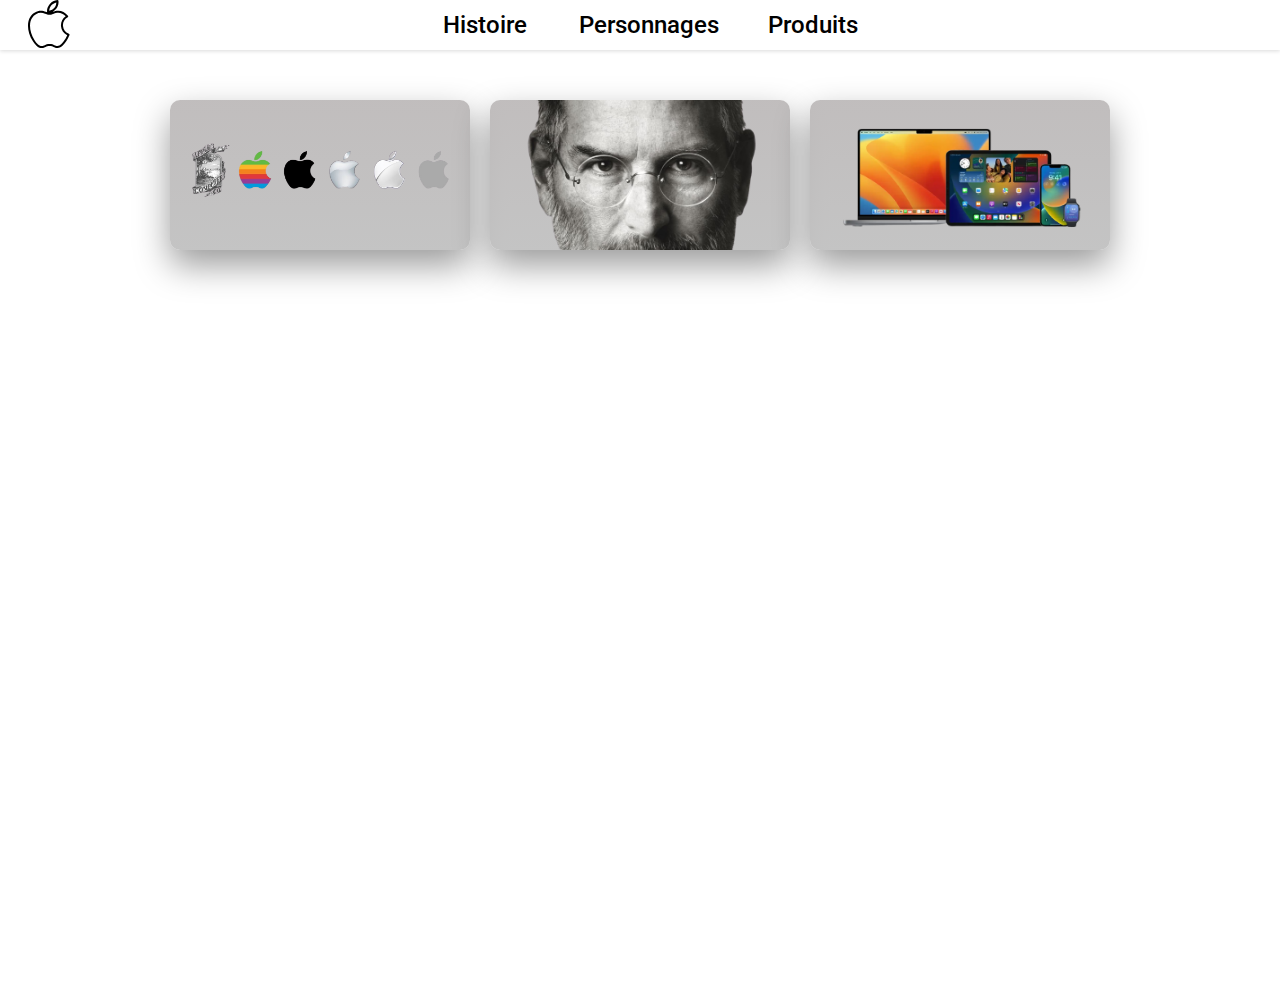
<file: index.html>
<!DOCTYPE html>
<html lang="fr">
<head>
	<meta charset="UTF-8">
	<meta http-equiv="X-UA-Compatible" content="IE=edge">
	<meta name="viewport" content="width=device-width, initial-scale=1.0">
	<!--=============== DESCRIPTION ===============-->
	<meta name="description" content="Page web de projet binôme HTML-CSS">
	<!--=============== STYLE ===============-->
	<link rel="stylesheet" href="./CSS/style.css">
	<link rel="stylesheet" href="./CSS/nav.css">
	<title>Website</title>
</head>
<body>
	<!--=============== HEADER ===============-->
	<header class="header" id="header">
		<nav class="nav container">
			<a href="index.html" class="logo"><img class="nav__logo" src="./asset/img/svg/icons8-mac-os-50.svg" alt="Logo Apple">
				
				<img src="./asset/img/png/Apple_Black/icons8-mac-os-48.png" alt="Second Logo Apple" class="nav__logo2"></a>
				
				<!--<div class="nav__language">
					<a href="./en/main-en.html" class="nav__EN active-lang">EN</a>
					<i class="uil uil-minus nav__separation"></i>
					<a href="./fr/main-fr.html" class="nav__FR">FR</a>
				</div>-->
				
			</nav>
			<nav class="nav__menu" id="nav-menu">
				<ul class="nav__list grid">
					
					<li class="nav__item">
						<a href="./HTML/histoire.html" class="nav__link">
							Histoire
						</a>
					</li>
					
					<li class="nav__item">
						<a href="./HTML/personnages.html" class="nav__link">
							Personnages
						</a>
					</li>
					
					<li class="nav__item">
						<a href="./HTML/produits.html" class="nav__link">
							Produits
						</a>
					</li>
					
				</ul>
			</nav>
			<div class="empty">
				
			</div>
		</header>
		
		<!--=============== MAIN ===============-->
		<main class="main" id="main">
			<nav class="nav__menu">
				<ul class="section menu">
					
					<!--CARD 1-->
					<li class="card history">
						<div class="card__img">
							<img src="./asset/img/png/logo.png" alt="presentation des logo historique de la marque a la pomme" width="300" class="">
						</div>
						<a href="./histoire.html"><section class="card__info">
							<h2 class="card__title">Histoire</h2>
							<h3 class="card__subtitle">Du garage a la multinationale</h3>
							
						</section></a>
					</li>
					
					<!--CARD 2-->
					<li class="card perso">
						<div class="card__img">
							<img src="./asset/img/png/jobs.png" alt="Photo de Steve Jobs qui nous regarde" width="350" class="">
						</div>
						<a href="./personnages.html" ><section class="card__info">
							
							<h2 class="card__title">Personnages</h2>
							<h3 class="card__subtitle">Le genie d'un incompris</h3>
							
						</section></a>
					</li>
					
					<!--
  ______   __ __ ____   ___ 
 /_  __/  / //_//  _/  /__ \
  / /    / ,<   / /     / _/
 / /    / /| |_/ /     /_/  
/_/    /_/ |_/___/    (_)   
                            
-->
					
					<!--CARD 3-->
					<li class="card products">
						<div class="card__img">
							<img src="./asset/img/png/apple-products-2022-2.png" alt="Presentation des produits Apple comme le Macbook, l'iPad, l'iPhone et l'Apple Watch" width="300" class="">
						</div>
						<a href="./produits.html" class="text__info">
							<section class="card__info">
								<section class="info">
									<h2 class="card__title">Produits</h2>
									<h3 class="card__subtitle">Du revolutionnaire au standard</h3>
								</section>
							</section>
						</a>
					</li>
				</ul>
			</nav>
		</main>
		
		<!--=============== FOOTER ===============-->
		<footer></footer>
	</body>
	</html>
</file>
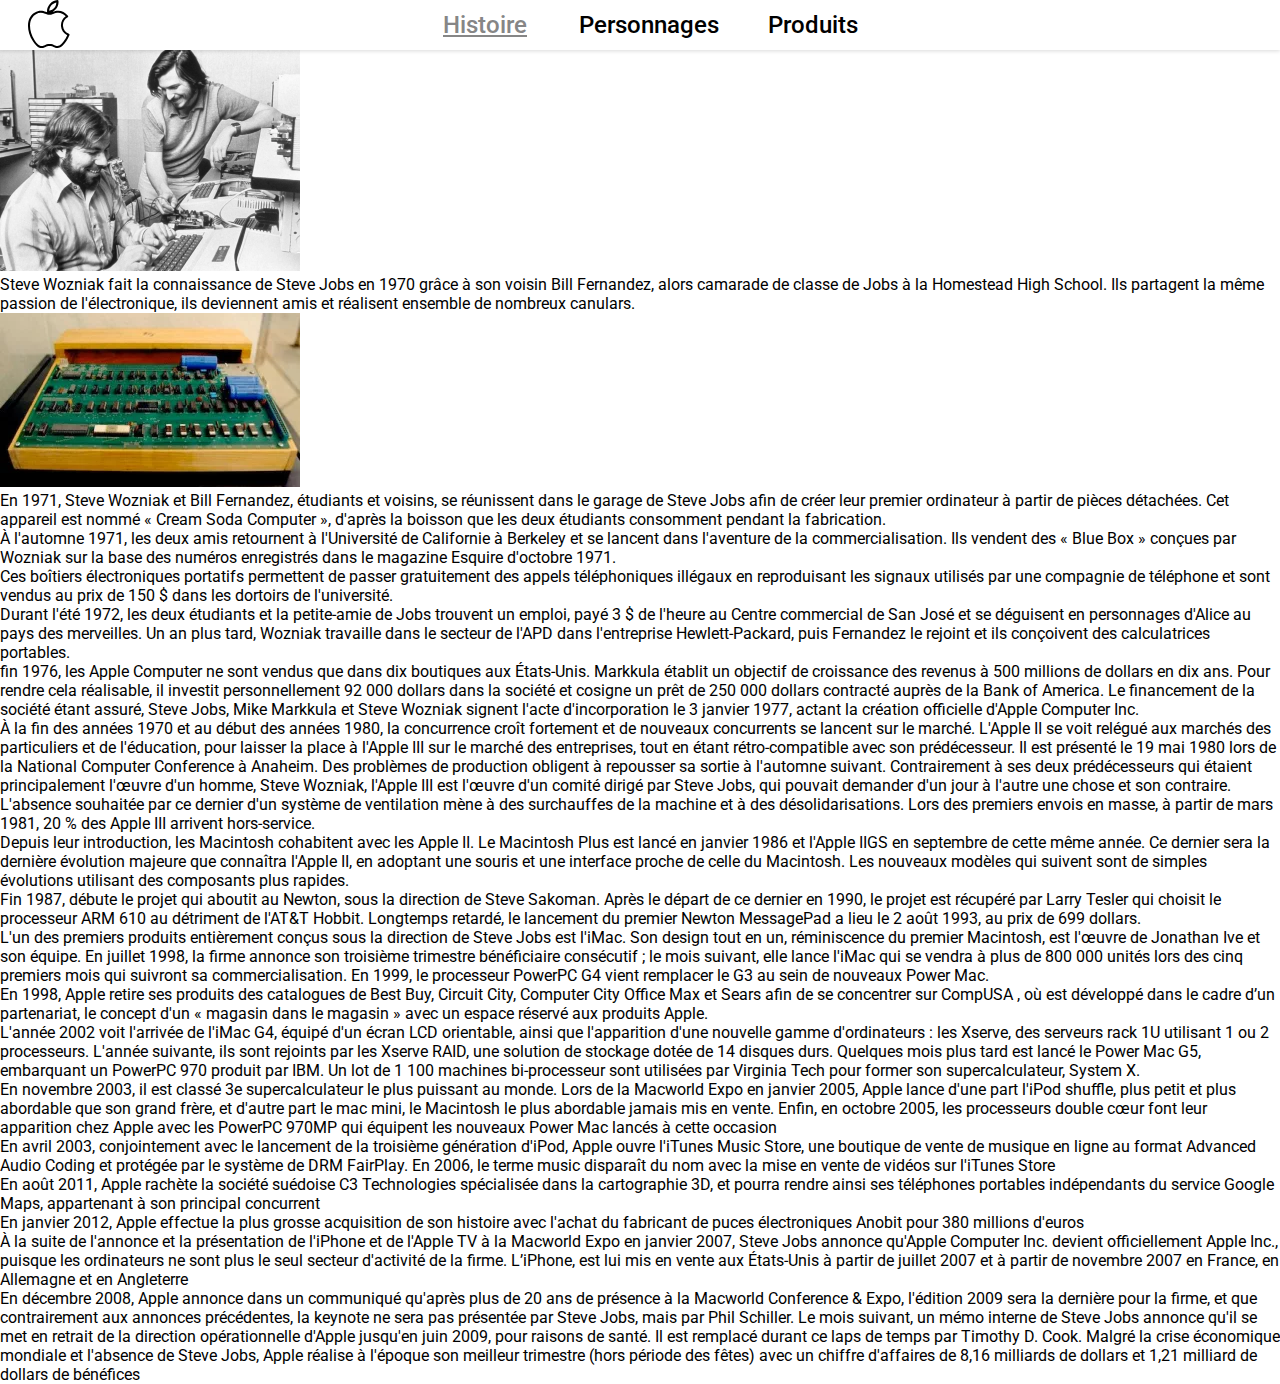
<file: HTML/histoire.html>
<!DOCTYPE html>
<html lang="en">
	<head>
		<meta charset="UTF-8">
		<meta http-equiv="X-UA-Compatible" content="IE=edge">
		<meta name="viewport" content="width=device-width, initial-scale=1.0">
		<!--=============== DESCRIPTION ===============-->
		<meta name="description" content="Page web de projet binôme HTML-CSS">
		<!--=============== STYLE ===============-->
		<link rel="stylesheet" href="../CSS/history.css">
		<link rel="stylesheet" href="../CSS/nav.css">
		<title>Website</title>
	</head>
	<body>
		<header class="header" id="header">
			<nav class="nav container">
				<a href="../index.html" class="logo"><img class="nav__logo" src="../asset/img/svg/icons8-mac-os-50.svg" alt="" srcset="">

				<img src="../asset/img/png/Apple_Black/icons8-mac-os-48.png" class="nav__logo2"></img></a>

				<!--<div class="nav__language">
					<a href="./en/main-en.html" class="nav__EN active-lang">EN</a>
					<i class="uil uil-minus nav__separation"></i>
					<a href="./fr/main-fr.html" class="nav__FR">FR</a>
				</div>-->

			</nav>
			<nav class="nav__menu" id="nav-menu">
				<ul class="nav__list grid">

					<li class="nav__item">
						<a href="./histoire.html" class="nav__link history__link">
							Histoire
						</a>
					</li>

					<li class="nav__item">
						<a href="./personnages.html" class="nav__link perso__link">
							Personnages
						</a>
					</li>

					<li class="nav__item">
						<a href="./produits.html" class="nav__link products__link">
							Produits
						</a>
					</li>

				</ul>
			</nav>
			<div class="empty">

			</div>
		</header>
		<main class="main" id="main">
			
			<section class="main-1">
				<img src="../asset/img/jpg/wozniak-jobs.webp" alt="Photo des debut de Steve Wozniak et Steve Jobs" width="300px">
				<p>Steve Wozniak fait la connaissance de Steve Jobs en 1970 grâce à son voisin Bill Fernandez, alors camarade de classe de Jobs à la Homestead High School. Ils partagent la même passion de l'électronique, ils deviennent amis et réalisent ensemble de nombreux canulars.</p>
			</section>

			<section class="main-2">
				<img src="../asset/img/jpg/Cream_Soda_Computer.webp" alt="Machine Cream Soda Computeur">
				<p>  En 1971, Steve Wozniak et Bill Fernandez, étudiants et voisins, se réunissent dans le garage de Steve Jobs afin de créer leur premier ordinateur à partir de pièces détachées.
					Cet appareil est nommé « Cream Soda Computer », d'après la boisson que les deux étudiants consomment pendant la fabrication.   </p>
			</section>
			<li>  À l'automne 1971, les deux amis retournent à l'Université de Californie à Berkeley et se lancent dans l'aventure de la commercialisation. Ils vendent des « Blue Box » conçues par Wozniak sur la base des numéros enregistrés dans le magazine Esquire d'octobre 1971. </li>
			Ces boîtiers électroniques portatifs permettent de passer gratuitement des appels téléphoniques illégaux en reproduisant les signaux utilisés par une compagnie de téléphone et sont vendus au prix de 150 $ dans les dortoirs de l'université.
			<li>  Durant l'été 1972, les deux étudiants et la petite-amie de Jobs trouvent un emploi, payé 3 $ de l'heure au Centre commercial de San José et se déguisent en personnages d'Alice au pays des merveilles. Un an plus tard, Wozniak travaille dans le secteur de l'APD dans l'entreprise Hewlett-Packard, puis Fernandez le rejoint et ils conçoivent des calculatrices portables. </li>
			<li>  fin 1976, les Apple Computer ne sont vendus que dans dix boutiques aux États-Unis. Markkula établit un objectif de croissance des revenus à 500 millions de dollars en dix ans.
			Pour rendre cela réalisable, il investit personnellement 92 000 dollars dans la société et cosigne un prêt de 250 000 dollars contracté auprès de la Bank of America. Le financement de la société étant assuré, Steve Jobs, Mike Markkula et Steve Wozniak signent l'acte d'incorporation le 3 janvier 1977, actant la création officielle d'Apple Computer Inc.</li>
			<li> À la fin des années 1970 et au début des années 1980, la concurrence croît fortement et de nouveaux concurrents se lancent sur le marché.
			  L'Apple II se voit relégué aux marchés des particuliers et de l'éducation, pour laisser la place à l'Apple III sur le marché des entreprises, tout en étant rétro-compatible avec son prédécesseur.
			  Il est présenté le 19 mai 1980 lors de la National Computer Conference à Anaheim. Des problèmes de production obligent à repousser sa sortie à l'automne suivant. Contrairement à ses deux prédécesseurs qui étaient principalement l'œuvre d'un homme, Steve Wozniak, l'Apple III est l'œuvre d'un comité dirigé par Steve Jobs, qui pouvait demander d'un jour à l'autre une chose et son contraire.
			  L'absence souhaitée par ce dernier d'un système de ventilation mène à des surchauffes de la machine et à des désolidarisations. Lors des premiers envois en masse, à partir de mars 1981, 20 % des Apple III arrivent hors-service.  </li>
			  <li> Depuis leur introduction, les Macintosh cohabitent avec les Apple II. Le Macintosh Plus est lancé en janvier 1986 et l'Apple IIGS en septembre de cette même année. Ce dernier sera la dernière évolution majeure que connaîtra l'Apple II, en adoptant une souris et une interface proche de celle du Macintosh. Les nouveaux modèles qui suivent sont de simples évolutions utilisant des composants plus rapides. </li>
			  <li> Fin 1987, débute le projet qui aboutit au Newton, sous la direction de Steve Sakoman. Après le départ de ce dernier en 1990, le projet est récupéré par Larry Tesler qui choisit le processeur ARM 610 au détriment de l'AT&T Hobbit. Longtemps retardé, le lancement du premier Newton MessagePad a lieu le 2 août 1993, au prix de 699 dollars. </li>
			  <li> L'un des premiers produits entièrement conçus sous la direction de Steve Jobs est l'iMac. Son design tout en un, réminiscence du premier Macintosh, est l'œuvre de Jonathan Ive et son équipe. En juillet 1998, la firme annonce son troisième trimestre bénéficiaire consécutif ; le mois suivant, elle lance l'iMac qui se vendra à plus de 800 000 unités lors des cinq premiers mois qui suivront sa commercialisation.
				 En 1999, le processeur PowerPC G4 vient remplacer le G3 au sein de nouveaux Power Mac.  </li>
			  <li> En 1998, Apple retire ses produits des catalogues de Best Buy, Circuit City, Computer City Office Max et Sears afin de se concentrer sur CompUSA , où est développé dans le cadre d’un partenariat, le concept d'un « magasin dans le magasin » avec un espace réservé aux produits Apple. </li>
			  <li> L'année 2002 voit l'arrivée de l'iMac G4, équipé d'un écran LCD orientable, ainsi que l'apparition d'une nouvelle gamme d'ordinateurs : les Xserve, des serveurs rack 1U utilisant 1 ou 2 processeurs.
				L'année suivante, ils sont rejoints par les Xserve RAID, une solution de stockage dotée de 14 disques durs. Quelques mois plus tard est lancé le Power Mac G5, embarquant un PowerPC 970 produit par IBM. Un lot de 1 100 machines bi-processeur sont utilisées par Virginia Tech pour former son supercalculateur, System X.  </li>
				<li> En novembre 2003, il est classé 3e supercalculateur le plus puissant au monde. Lors de la Macworld Expo en janvier 2005, Apple lance d'une part l'iPod shuffle, plus petit et plus abordable que son grand frère, et d'autre part le mac mini, le Macintosh le plus abordable jamais mis en vente. Enfin, en octobre 2005, les processeurs double cœur font leur apparition chez Apple avec les PowerPC 970MP qui équipent les nouveaux Power Mac lancés à cette occasion </li>
				<li> En avril 2003, conjointement avec le lancement de la troisième génération d'iPod, Apple ouvre l'iTunes Music Store, une boutique de vente de musique en ligne au format Advanced Audio Coding et protégée par le système de DRM FairPlay. En 2006, le terme music disparaît du nom avec la mise en vente de vidéos sur l'iTunes Store </li>
				<li> En août 2011, Apple rachète la société suédoise C3 Technologies spécialisée dans la cartographie 3D, et pourra rendre ainsi ses téléphones portables indépendants du service Google Maps, appartenant à son principal concurrent </li>
				<li> En janvier 2012, Apple effectue la plus grosse acquisition de son histoire avec l'achat du fabricant de puces électroniques Anobit pour 380 millions d'euros </li>
				<li> À la suite de l'annonce et la présentation de l'iPhone et de l'Apple TV à la Macworld Expo en janvier 2007, Steve Jobs annonce qu'Apple Computer Inc. devient officiellement Apple Inc., puisque les ordinateurs ne sont plus le seul secteur d'activité de la firme. L’iPhone, est lui mis en vente aux États-Unis à partir de juillet 2007 et à partir de novembre 2007 en France, en Allemagne et en Angleterre </li>
				<li> En décembre 2008, Apple annonce dans un communiqué qu'après plus de 20 ans de présence à la Macworld Conference & Expo, l'édition 2009 sera la dernière pour la firme, et que contrairement aux annonces précédentes, la keynote ne sera pas présentée par Steve Jobs, mais par Phil Schiller.
				  Le mois suivant, un mémo interne de Steve Jobs annonce qu'il se met en retrait de la direction opérationnelle d'Apple jusqu'en juin 2009, pour raisons de santé. Il est remplacé durant ce laps de temps par Timothy D. Cook. Malgré la crise économique mondiale et l'absence de Steve Jobs, Apple réalise à l'époque son meilleur trimestre (hors période des fêtes) avec un chiffre d'affaires de 8,16 milliards de dollars et 1,21 milliard de dollars de bénéfices </li>
	   
		</main>
	</body>
</html>
</file>
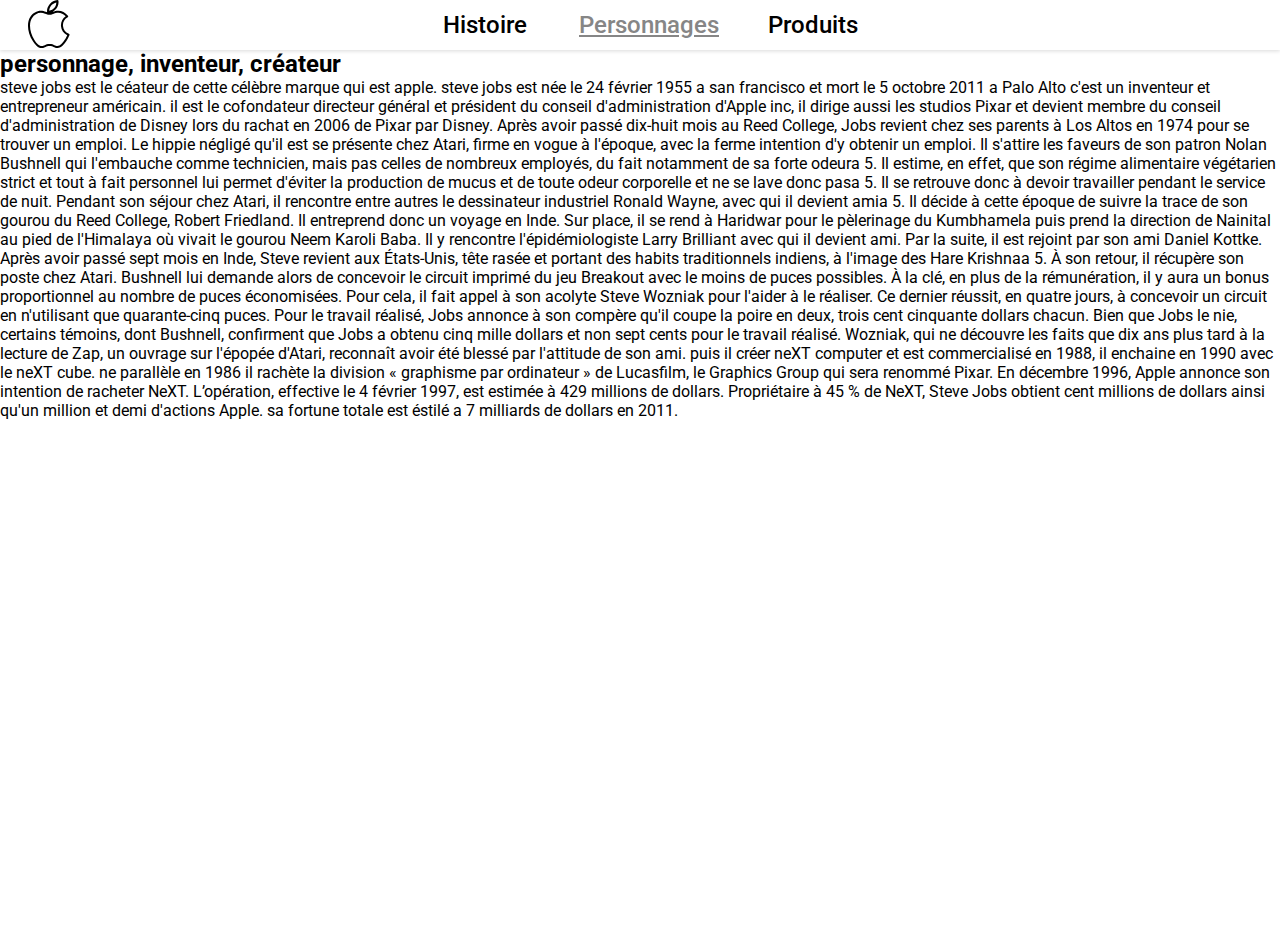
<file: HTML/personnages.html>
<!DOCTYPE html>
<html lang="en">
	<head>
		<meta charset="UTF-8">
		<meta http-equiv="X-UA-Compatible" content="IE=edge">
		<meta name="viewport" content="width=device-width, initial-scale=1.0">
		<!--=============== DESCRIPTION ===============-->
		<meta name="description" content="Page web de projet binôme HTML-CSS">
		<!--=============== STYLE ===============-->
		<link rel="stylesheet" href="../CSS/perso.css">
		<link rel="stylesheet" href="../CSS/nav.css">
		<title>Website</title>
	</head>
	<body>
		<header class="header" id="header">
			<nav class="nav container">
				<a href="../index.html" class="logo"><img class="nav__logo" src="../asset/img/svg/icons8-mac-os-50.svg" alt="" srcset="">

				<img src="../asset/img/png/Apple_Black/icons8-mac-os-48.png" class="nav__logo2"></img></a>

				<!--<div class="nav__language">
					<a href="./en/main-en.html" class="nav__EN active-lang">EN</a>
					<i class="uil uil-minus nav__separation"></i>
					<a href="./fr/main-fr.html" class="nav__FR">FR</a>
				</div>-->

			</nav>
			<nav class="nav__menu" id="nav-menu">
				<ul class="nav__list grid">

					<li class="nav__item">
						<a href="./histoire.html" class="nav__link history__link">
							Histoire
						</a>
					</li>

					<li class="nav__item">
						<a href="./personnages.html" class="nav__link perso__link">
							Personnages
						</a>
					</li>

					<li class="nav__item">
						<a href="./produits.html" class="nav__link products__link">
							Produits
						</a>
					</li>

				</ul>
			</nav>
			<div class="empty">

			</div>
		</header>
		<main class="main">
			<h2> personnage, inventeur, créateur </h2>
  	<p>
    	steve jobs est le céateur de cette célèbre marque qui est apple. steve jobs est née le 24 février 1955 a san francisco et mort le 5 octobre 2011 a Palo Alto
    	c'est un inventeur et entrepreneur américain. il est le cofondateur directeur général et président du conseil d'administration d'Apple inc, il dirige aussi les studios Pixar et devient membre du conseil d'administration de Disney lors du rachat en 2006 de Pixar par Disney.
    	Après avoir passé dix-huit mois au Reed College, Jobs revient chez ses parents à Los Altos en 1974 pour se trouver un emploi. Le hippie négligé qu'il est se présente chez Atari, firme en vogue à l'époque, avec la ferme intention d'y obtenir un emploi. Il s'attire les faveurs de son patron Nolan Bushnell qui l'embauche comme technicien, mais pas celles de nombreux employés, du fait notamment de sa forte odeura 5. Il estime, en effet, que son régime alimentaire végétarien strict et tout à fait personnel lui permet d'éviter la production de mucus et de toute odeur corporelle et ne se lave donc pasa 5. Il se retrouve donc à devoir travailler pendant le service de nuit. Pendant son séjour chez Atari, il rencontre entre autres le dessinateur industriel Ronald Wayne, avec qui il devient amia 5.

    	Il décide à cette époque de suivre la trace de son gourou du Reed College, Robert Friedland. Il entreprend donc un voyage en Inde. Sur place, il se rend à Haridwar pour le pèlerinage du Kumbhamela puis prend la direction de Nainital au pied de l'Himalaya où vivait le gourou Neem Karoli Baba. Il y rencontre l'épidémiologiste Larry Brilliant avec qui il devient ami. Par la suite, il est rejoint par son ami Daniel Kottke. Après avoir passé sept mois en Inde, Steve revient aux États-Unis, tête rasée et portant des habits traditionnels indiens, à l'image des Hare Krishnaa 5. À son retour, il récupère son poste chez Atari. Bushnell lui demande alors de concevoir le circuit imprimé du jeu Breakout avec le moins de puces possibles. À la clé, en plus de la rémunération, il y aura un bonus proportionnel au nombre de puces économisées. Pour cela, il fait appel à son acolyte Steve Wozniak pour l'aider à le réaliser. Ce dernier réussit, en quatre jours, à concevoir un circuit en n'utilisant que quarante-cinq puces. Pour le travail réalisé, Jobs annonce à son compère qu'il coupe la poire en deux, trois cent cinquante dollars chacun. Bien que Jobs le nie, certains témoins, dont Bushnell, confirment que Jobs a obtenu cinq mille dollars et non sept cents pour le travail réalisé. Wozniak, qui ne découvre les faits que dix ans plus tard à la lecture de Zap, un ouvrage sur l'épopée d'Atari, reconnaît avoir été blessé par l'attitude de son ami.

    	puis il créer neXT computer et est commercialisé en 1988, il enchaine en 1990 avec le neXT cube. ne parallèle en 1986 il rachète la division « graphisme par ordinateur » de Lucasfilm, le Graphics Group qui sera renommé Pixar.
    	En décembre 1996, Apple annonce son intention de racheter NeXT. L’opération, effective le 4 février 1997, est estimée à 429 millions de dollars. Propriétaire à 45 % de NeXT, Steve Jobs obtient cent millions de dollars ainsi qu'un million et demi d'actions Apple.
    	sa fortune totale est éstilé a 7 milliards de dollars en 2011.

		</main>
	</body>
</html>
</file>
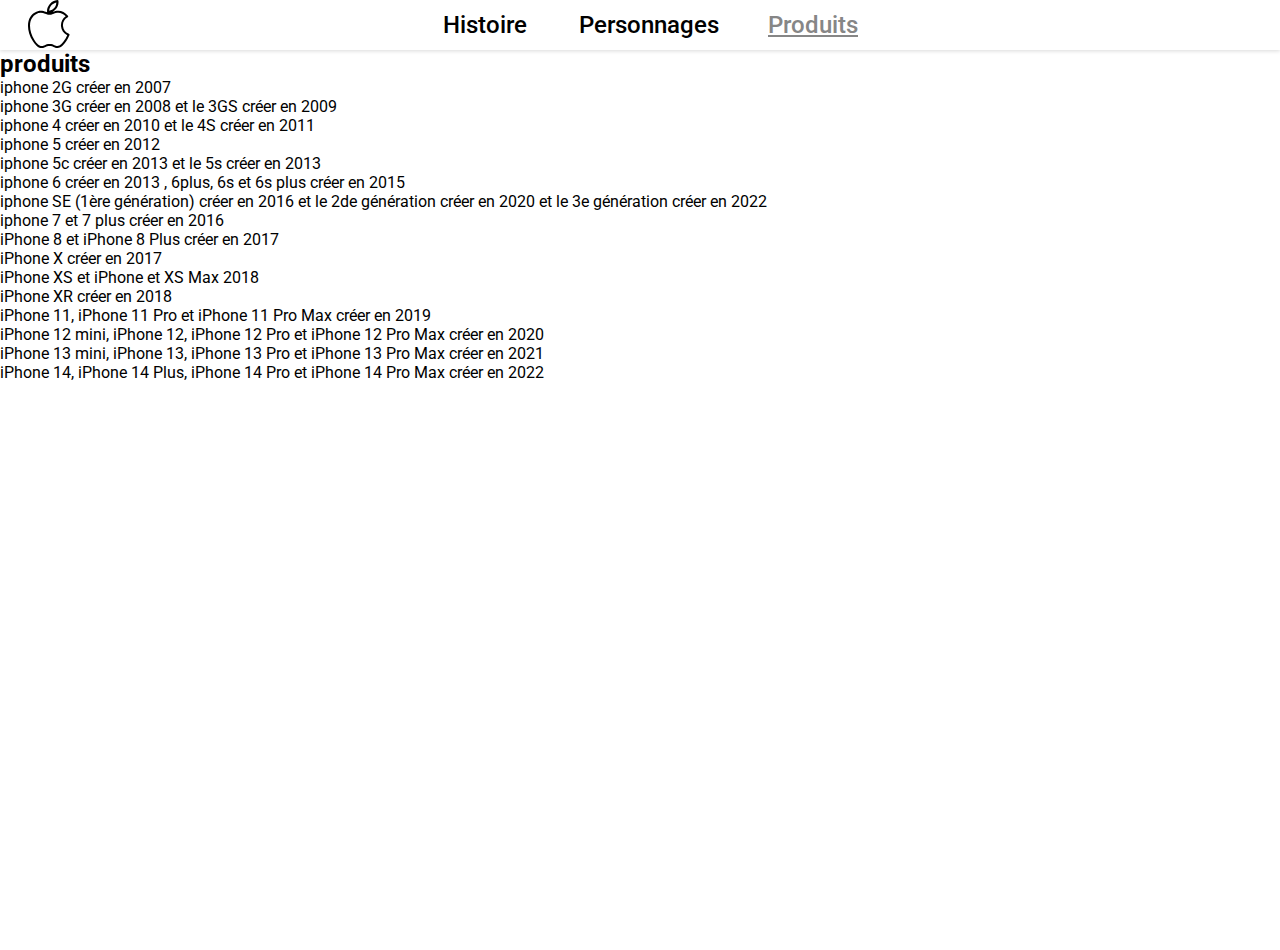
<file: HTML/produits.html>
<!DOCTYPE html>
<html lang="en">
	<head>
		<meta charset="UTF-8">
		<meta http-equiv="X-UA-Compatible" content="IE=edge">
		<meta name="viewport" content="width=device-width, initial-scale=1.0">
		<!--=============== DESCRIPTION ===============-->
		<meta name="description" content="Page web de projet binôme HTML-CSS">
		<!--=============== STYLE ===============-->
		<link rel="stylesheet" href="../CSS/products.css">
		<link rel="stylesheet" href="../CSS/nav.css">
		<title>Website</title>
	</head>
	<body>
		<header class="header" id="header">
			<nav class="nav container">
				<a href="../index.html" class="logo"><img class="nav__logo" src="../asset/img/svg/icons8-mac-os-50.svg" alt="" srcset="">

				<img src="../asset/img/png/Apple_Black/icons8-mac-os-48.png" class="nav__logo2"></img></a>

				<!--<div class="nav__language">
					<a href="./en/main-en.html" class="nav__EN active-lang">EN</a>
					<i class="uil uil-minus nav__separation"></i>
					<a href="./fr/main-fr.html" class="nav__FR">FR</a>
				</div>-->

			</nav>
			<nav class="nav__menu" id="nav-menu">
				<ul class="nav__list grid">

					<li class="nav__item">
						<a href="./histoire.html" class="nav__link history__link">
							Histoire
						</a>
					</li>

					<li class="nav__item">
						<a href="./personnages.html" class="nav__link perso__link">
							Personnages
						</a>
					</li>

					<li class="nav__item">
						<a href="./produits.html" class="nav__link products__link">
							Produits
						</a>
					</li>

				</ul>
			</nav>
			<div class="empty">

			</div>
		</header>
		<main class="main" id="main">
			<h2> produits </h2>
			<li> iphone 2G créer en 2007 </li>
			<li>  iphone 3G créer en 2008 et le 3GS créer en 2009 </li>
			<li> iphone 4 créer en 2010 et le 4S créer en 2011 </li>
			<li>  iphone 5 créer en 2012 </li>
			<li>  iphone 5c créer en 2013 et le 5s créer en 2013 </li>
			<li>  iphone 6 créer en 2013 , 6plus, 6s et 6s plus créer en 2015 </li>
			<li>  iphone SE (1ère génération) créer en 2016 et le 2de génération créer en 2020 et le 3e génération créer en 2022 </li>
			<li>  iphone 7 et 7 plus créer en 2016 </li>
			<li>  iPhone 8 et iPhone 8 Plus créer en 2017 </li>
			<li>  iPhone X créer en 2017 </li>
			<li>  iPhone XS et iPhone et XS Max 2018 </li>
			<li>  iPhone XR créer en 2018 </li>
			<li>  iPhone 11, iPhone 11 Pro et iPhone 11 Pro Max créer en 2019
			<li>  iPhone 12 mini, iPhone 12, iPhone 12 Pro et iPhone 12 Pro Max créer en 2020 </li>
			<li>  iPhone 13 mini, iPhone 13, iPhone 13 Pro et iPhone 13 Pro Max créer en 2021 </li>
			<li>  iPhone 14, iPhone 14 Plus, iPhone 14 Pro et iPhone 14 Pro Max créer en 2022 </li>
		
		</main>
	</body>
</html>
</file>
<file: CSS/style.css>
@import url('https://fonts.googleapis.com/css2?family=Montserrat:wght@300;400;500;600&display=swap');
@import url('https://fonts.googleapis.com/css2?family=Roboto:wght@400;500&display=swap');
/*=============== VARIABLES CSS ===============*/
:root {
	--header-height: 4rem;

	
	/*========== Colors ==========*/
	/* Change favorite color */
	/*--hue-color: 234; /*purple 250 - green 142 - blue 230 - pink 340*/

	/* HSL color mode */
	/*--first-color			: hsl(var(--hue-color), 69%, 61%);
	--first-color-second	: hsl(var(--hue-color), 69%, 61%);
	--first-color-alt		: hsl(var(--hue-color), 57%, 53%);
	--first-color-lighter	: hsl(var(--hue-color), 92%, 85%); 
	--title-color			: hsl(var(--hue-color), 8%, 15%);
	--text-color			: hsl(var(--hue-color), 8%, 45%);
	--text-color-light		: hsl(var(--hue-color), 8%, 65%);
	--input-color			: hsl(var(--hue-color), 70%, 96%);
	--body-color			: hsl(var(--hue-color), 60%, 99%);
	--container-color		: #FFF;
	--scroll-bar-color		: hsl(var(--hue-color), 12%, 90%);
	--scroll-thumb-color	: hsl(var(--hue-color), 12%, 80%);

	/*========== Font and typography ==========*/

	--body-font: 'Roboto', sans-serif;

	/* .5rem = 8px, 1rem = 16px, 1.5rem = 24px... */
	--big-font-size		: 2rem;
	--h1-font-size		: 1.5rem; 
	--h2-font-size		: 1.25rem;
	--h3-font-size		: 1.125rem; 
	--normal-font-size	: .938rem; 
	--small-font-size	: .813rem;
	--smaller-font-size	: .75rem;

	/*========== Font weight ==========*/
	--font-light	: 300;
	--font-regular	: 400;
	--font-medium	: 500;
	--font-semi-bold: 600;

	/*========== Margenes Bottom ==========*/
	/* .25rem = 4px, .5rem = 8px, .75rem = 12px ... */
	--mb-0-25	: .25rem;
	--mb-0-5	: .5rem;
	--mb-0-75	: .75rem;
	--mb-1		: 1rem;
	--mb-1-5	: 1.5rem;
	--mb-2		: 2rem;
	--mb-2-5	: 2.5rem;
	--mb-3  	: 3rem;

	/*========== z index ==========*/
	--z-tooltip	: 10;
	--z-fixed	: 100;
	--z-modal	: 1000;
}


/*Selection menu cards*/
.menu{

	position: relative;
	z-index: 1;
	display: flex;
	justify-content: center;
	align-items: center;
	flex-wrap: wrap;
	margin: 40px 0;
}


.card{
	position: relative;
	background: linear-gradient(rgba(177, 173, 173, 0.8), rgba(181, 181, 181, 0.8));
	box-shadow: 0 15px 35px rgba(0,0,0,0.4);
	width: 300px;
	height: 150px;
	margin: 10px;
	border-radius: 10px;
	overflow: hidden;

}

.card__img{
	position: relative;
	display: flex;
	justify-content: center;
	align-items: center;
	flex-direction: column;
	margin-top: 40px;
	overflow: hidden;
}


.card__info{
	display: flex;
	flex-direction: column;
	align-items: center;
	justify-content: center;
	position: absolute;
	top: 0;
	text-align: center;
	padding: 5% 0;
	opacity: 0;
	width: 300px;
	height: 150px;
	transition: .3s;
}
.card__info:hover {
	opacity: 1;
	backdrop-filter: blur(2px);
	transition: .3s;
	z-index: 2;
}

.card__title{
	font-weight: var(--font-semi-bold);
	font-size: 2rem;
	/*background: -webkit-linear-gradient(rgb(122, 118, 118), rgb(24, 24, 24));
 	background-clip: text;
	-webkit-background-clip: text;*/
	color: rgb(49, 49, 49);
	text-shadow: 1px 1px 8px rgb(255, 255, 255);
}

.card__subtitle{
	font-weight: var(--font-regular);
	/*background: -webkit-linear-gradient(rgb(122, 118, 118), rgb(24, 24, 24));
	background-clip: text;
	-webkit-background-clip: text;*/
	color: rgb(24, 24, 24);
	text-shadow: 0px -1px 6px rgb(255, 255, 255);
}

.history .card__img{
	width: 300px;
}

.perso .card__img{
	margin: 0;
	transform: translateX(-1.2rem);
	width: 335px;
}

.products .card__img{
	margin: 0 1.6rem;
	transform: translateY(-.5rem);
	width: 250px;
}
/*-----------------*/
</file>
<file: CSS/nav.css>
*
{
	box-sizing: border-box;
	margin: 0;
	padding: 0;
}
html{
	margin: 0;
	padding: 0;
	
}

body{
	font-family: var(--body-font);
	margin: 0;
	overflow: hidden;
	box-sizing: content-box;
}

ul {
	list-style-type: none;
}
a {
	text-decoration: none;
	color: black;
}

img{
	max-width: 100%;
	height: auto;
	transition: .3s;

}

main{
	height: 100vh;
}

/*Bar Nav*/
.header{
	width: 100%;
	display: flex;
	flex-direction: row;
	justify-content: space-between;
	align-items: center;
	position: sticky;
	box-shadow: 0 1px 4px rgba(0, 0, 0, .15);
}

.nav{
	display: grid;
	align-items: center;
}

.logo{
	transform: translateX(1.5rem);
}

.logo:hover .nav__logo2{
	display:block;
	transition: 3s;

}
.logo:hover .nav__logo{
	display:none;
	transition: 3s;

}

.logo .nav__logo2{
	display:none;
	height:50px;
	transition: 3s;

}
.logo .nav__logo{
	display:block;
	height: 50px;
	transition: 3s;

}


.nav__list{
	grid-template-columns: repeat(3, 1fr);
	gap: 2rem;
	padding: 0;
}

.grid{
	display: grid;
	gap: 1.5rem;
}


.nav__item{
	justify-self: center;
	font-weight: var(--font-medium);
	font-size: var(--h1-font-size);
}

.empty{
	width: 2.5%;
	
}
/*----------------*/
</file>
<file: CSS/history.css>
@import url('https://fonts.googleapis.com/css2?family=Montserrat:wght@300;400;500;600&display=swap');
@import url('https://fonts.googleapis.com/css2?family=Roboto:wght@400;500&display=swap');
/*=============== VARIABLES CSS ===============*/
:root {
	--header-height: 4rem;

	
	/*========== Colors ==========*/
	/* Change favorite color */
	/*--hue-color: 234; /*purple 250 - green 142 - blue 230 - pink 340*/

	/* HSL color mode */
	/*--first-color			: hsl(var(--hue-color), 69%, 61%);
	--first-color-second	: hsl(var(--hue-color), 69%, 61%);
	--first-color-alt		: hsl(var(--hue-color), 57%, 53%);
	--first-color-lighter	: hsl(var(--hue-color), 92%, 85%); 
	--title-color			: hsl(var(--hue-color), 8%, 15%);
	--text-color			: hsl(var(--hue-color), 8%, 45%);
	--text-color-light		: hsl(var(--hue-color), 8%, 65%);
	--input-color			: hsl(var(--hue-color), 70%, 96%);
	--body-color			: hsl(var(--hue-color), 60%, 99%);
	--container-color		: #FFF;
	--scroll-bar-color		: hsl(var(--hue-color), 12%, 90%);
	--scroll-thumb-color	: hsl(var(--hue-color), 12%, 80%);

	/*========== Font and typography ==========*/

	--body-font: 'Roboto', sans-serif;

	/* .5rem = 8px, 1rem = 16px, 1.5rem = 24px... */
	--big-font-size		: 2rem;
	--h1-font-size		: 1.5rem; 
	--h2-font-size		: 1.25rem;
	--h3-font-size		: 1.125rem; 
	--normal-font-size	: .938rem; 
	--small-font-size	: .813rem;
	--smaller-font-size	: .75rem;

	/*========== Font weight ==========*/
	--font-light	: 300;
	--font-regular	: 400;
	--font-medium	: 500;
	--font-semi-bold: 600;

	/*========== Margenes Bottom ==========*/
	/* .25rem = 4px, .5rem = 8px, .75rem = 12px ... */
	--mb-0-25	: .25rem;
	--mb-0-5	: .5rem;
	--mb-0-75	: .75rem;
	--mb-1		: 1rem;
	--mb-1-5	: 1.5rem;
	--mb-2		: 2rem;
	--mb-2-5	: 2.5rem;
	--mb-3  	: 3rem;

	/*========== z index ==========*/
	--z-tooltip	: 10;
	--z-fixed	: 100;
	--z-modal	: 1000;
}

.history__link{
	color: rgb(134, 134, 134);
	text-decoration-line:underline;
}
</file>
<file: CSS/perso.css>
@import url('https://fonts.googleapis.com/css2?family=Montserrat:wght@300;400;500;600&display=swap');
@import url('https://fonts.googleapis.com/css2?family=Roboto:wght@400;500&display=swap');
/*=============== VARIABLES CSS ===============*/
:root {
	--header-height: 4rem;

	
	/*========== Colors ==========*/
	/* Change favorite color */
	/*--hue-color: 234; /*purple 250 - green 142 - blue 230 - pink 340*/

	/* HSL color mode */
	/*--first-color			: hsl(var(--hue-color), 69%, 61%);
	--first-color-second	: hsl(var(--hue-color), 69%, 61%);
	--first-color-alt		: hsl(var(--hue-color), 57%, 53%);
	--first-color-lighter	: hsl(var(--hue-color), 92%, 85%); 
	--title-color			: hsl(var(--hue-color), 8%, 15%);
	--text-color			: hsl(var(--hue-color), 8%, 45%);
	--text-color-light		: hsl(var(--hue-color), 8%, 65%);
	--input-color			: hsl(var(--hue-color), 70%, 96%);
	--body-color			: hsl(var(--hue-color), 60%, 99%);
	--container-color		: #FFF;
	--scroll-bar-color		: hsl(var(--hue-color), 12%, 90%);
	--scroll-thumb-color	: hsl(var(--hue-color), 12%, 80%);

	/*========== Font and typography ==========*/

	--body-font: 'Roboto', sans-serif;

	/* .5rem = 8px, 1rem = 16px, 1.5rem = 24px... */
	--big-font-size		: 2rem;
	--h1-font-size		: 1.5rem; 
	--h2-font-size		: 1.25rem;
	--h3-font-size		: 1.125rem; 
	--normal-font-size	: .938rem; 
	--small-font-size	: .813rem;
	--smaller-font-size	: .75rem;

	/*========== Font weight ==========*/
	--font-light	: 300;
	--font-regular	: 400;
	--font-medium	: 500;
	--font-semi-bold: 600;

	/*========== Margenes Bottom ==========*/
	/* .25rem = 4px, .5rem = 8px, .75rem = 12px ... */
	--mb-0-25	: .25rem;
	--mb-0-5	: .5rem;
	--mb-0-75	: .75rem;
	--mb-1		: 1rem;
	--mb-1-5	: 1.5rem;
	--mb-2		: 2rem;
	--mb-2-5	: 2.5rem;
	--mb-3  	: 3rem;

	/*========== z index ==========*/
	--z-tooltip	: 10;
	--z-fixed	: 100;
	--z-modal	: 1000;
}

.perso__link{
	color: rgb(134, 134, 134);
	text-decoration-line:underline;
}
</file>
<file: CSS/products.css>
@import url('https://fonts.googleapis.com/css2?family=Montserrat:wght@300;400;500;600&display=swap');
@import url('https://fonts.googleapis.com/css2?family=Roboto:wght@400;500&display=swap');
/*=============== VARIABLES CSS ===============*/
:root {
	--header-height: 4rem;

	
	/*========== Colors ==========*/
	/* Change favorite color */
	/*--hue-color: 234; /*purple 250 - green 142 - blue 230 - pink 340*/

	/* HSL color mode */
	/*--first-color			: hsl(var(--hue-color), 69%, 61%);
	--first-color-second	: hsl(var(--hue-color), 69%, 61%);
	--first-color-alt		: hsl(var(--hue-color), 57%, 53%);
	--first-color-lighter	: hsl(var(--hue-color), 92%, 85%); 
	--title-color			: hsl(var(--hue-color), 8%, 15%);
	--text-color			: hsl(var(--hue-color), 8%, 45%);
	--text-color-light		: hsl(var(--hue-color), 8%, 65%);
	--input-color			: hsl(var(--hue-color), 70%, 96%);
	--body-color			: hsl(var(--hue-color), 60%, 99%);
	--container-color		: #FFF;
	--scroll-bar-color		: hsl(var(--hue-color), 12%, 90%);
	--scroll-thumb-color	: hsl(var(--hue-color), 12%, 80%);

	/*========== Font and typography ==========*/

	--body-font: 'Roboto', sans-serif;

	/* .5rem = 8px, 1rem = 16px, 1.5rem = 24px... */
	--big-font-size		: 2rem;
	--h1-font-size		: 1.5rem; 
	--h2-font-size		: 1.25rem;
	--h3-font-size		: 1.125rem; 
	--normal-font-size	: .938rem; 
	--small-font-size	: .813rem;
	--smaller-font-size	: .75rem;

	/*========== Font weight ==========*/
	--font-light	: 300;
	--font-regular	: 400;
	--font-medium	: 500;
	--font-semi-bold: 600;

	/*========== Margenes Bottom ==========*/
	/* .25rem = 4px, .5rem = 8px, .75rem = 12px ... */
	--mb-0-25	: .25rem;
	--mb-0-5	: .5rem;
	--mb-0-75	: .75rem;
	--mb-1		: 1rem;
	--mb-1-5	: 1.5rem;
	--mb-2		: 2rem;
	--mb-2-5	: 2.5rem;
	--mb-3  	: 3rem;

	/*========== z index ==========*/
	--z-tooltip	: 10;
	--z-fixed	: 100;
	--z-modal	: 1000;
}

.products__link{
	color: rgb(134, 134, 134);
	text-decoration-line:underline;
}
</file>
